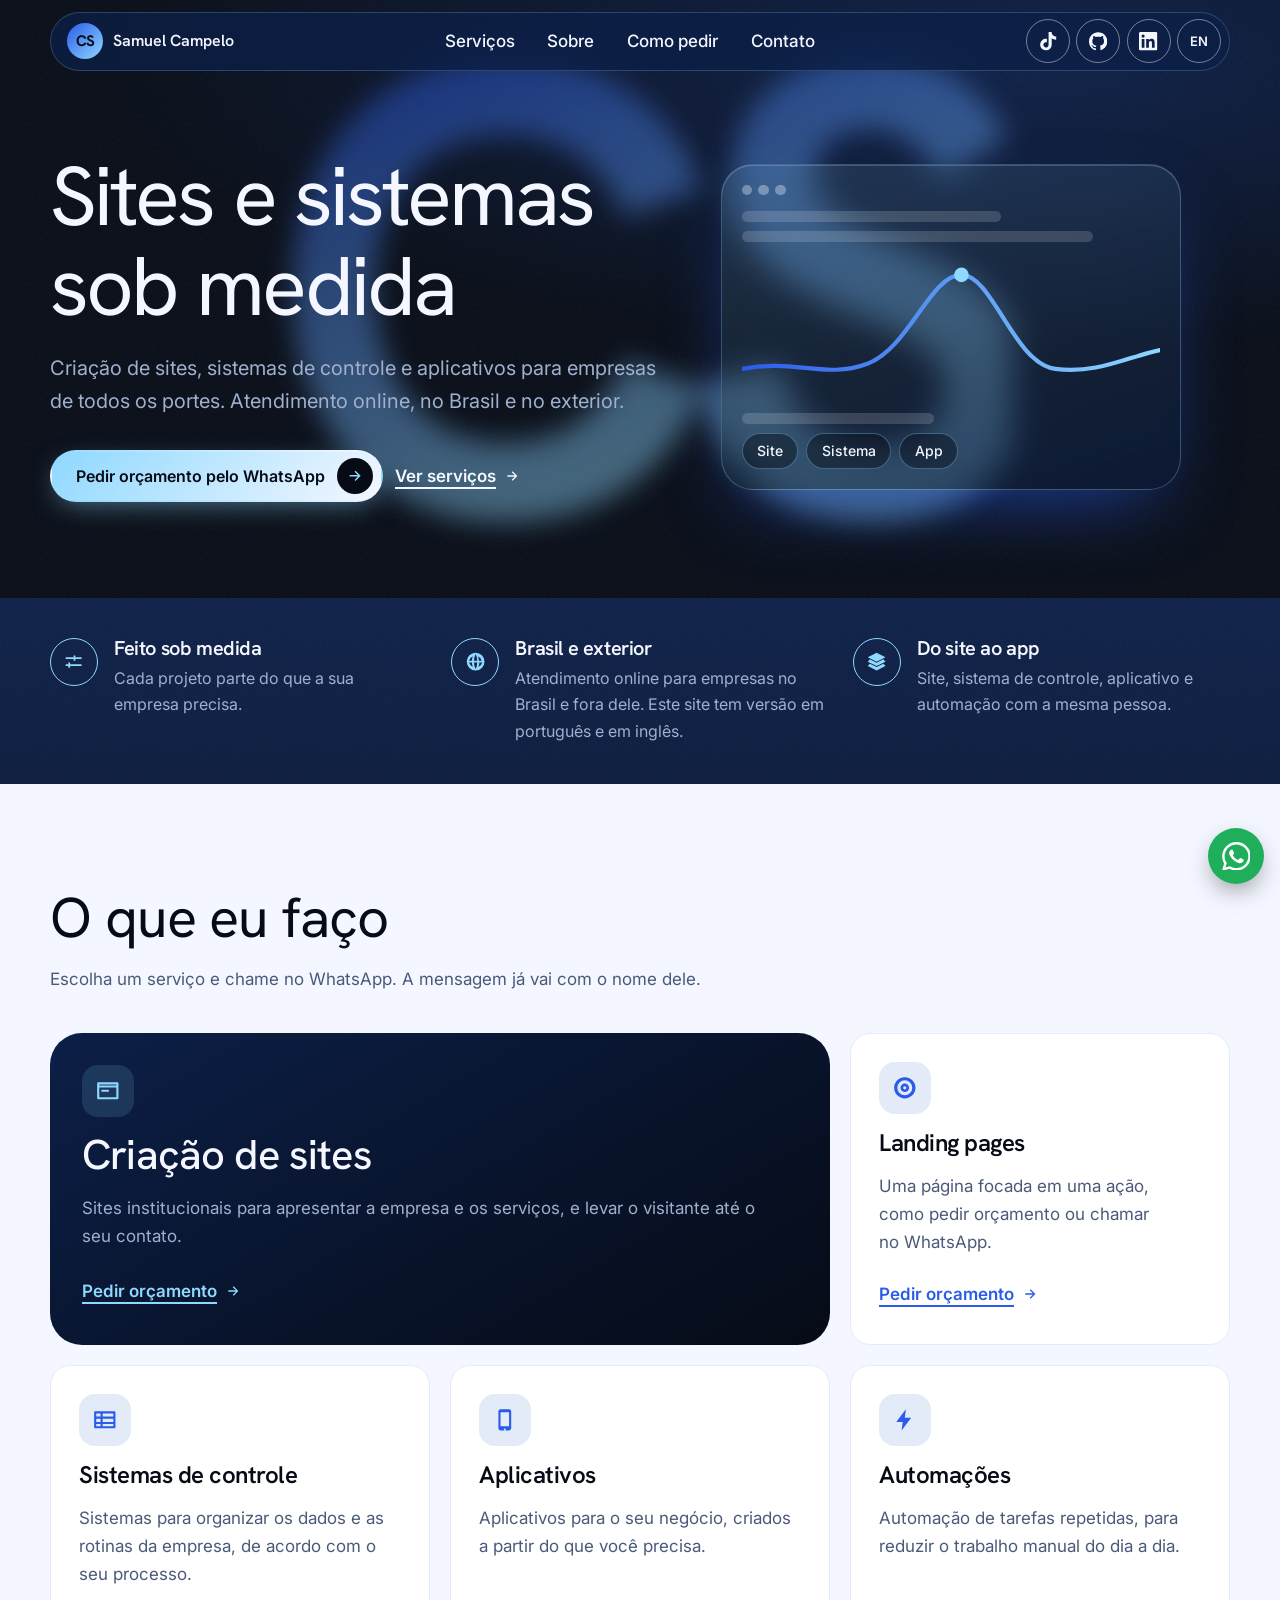
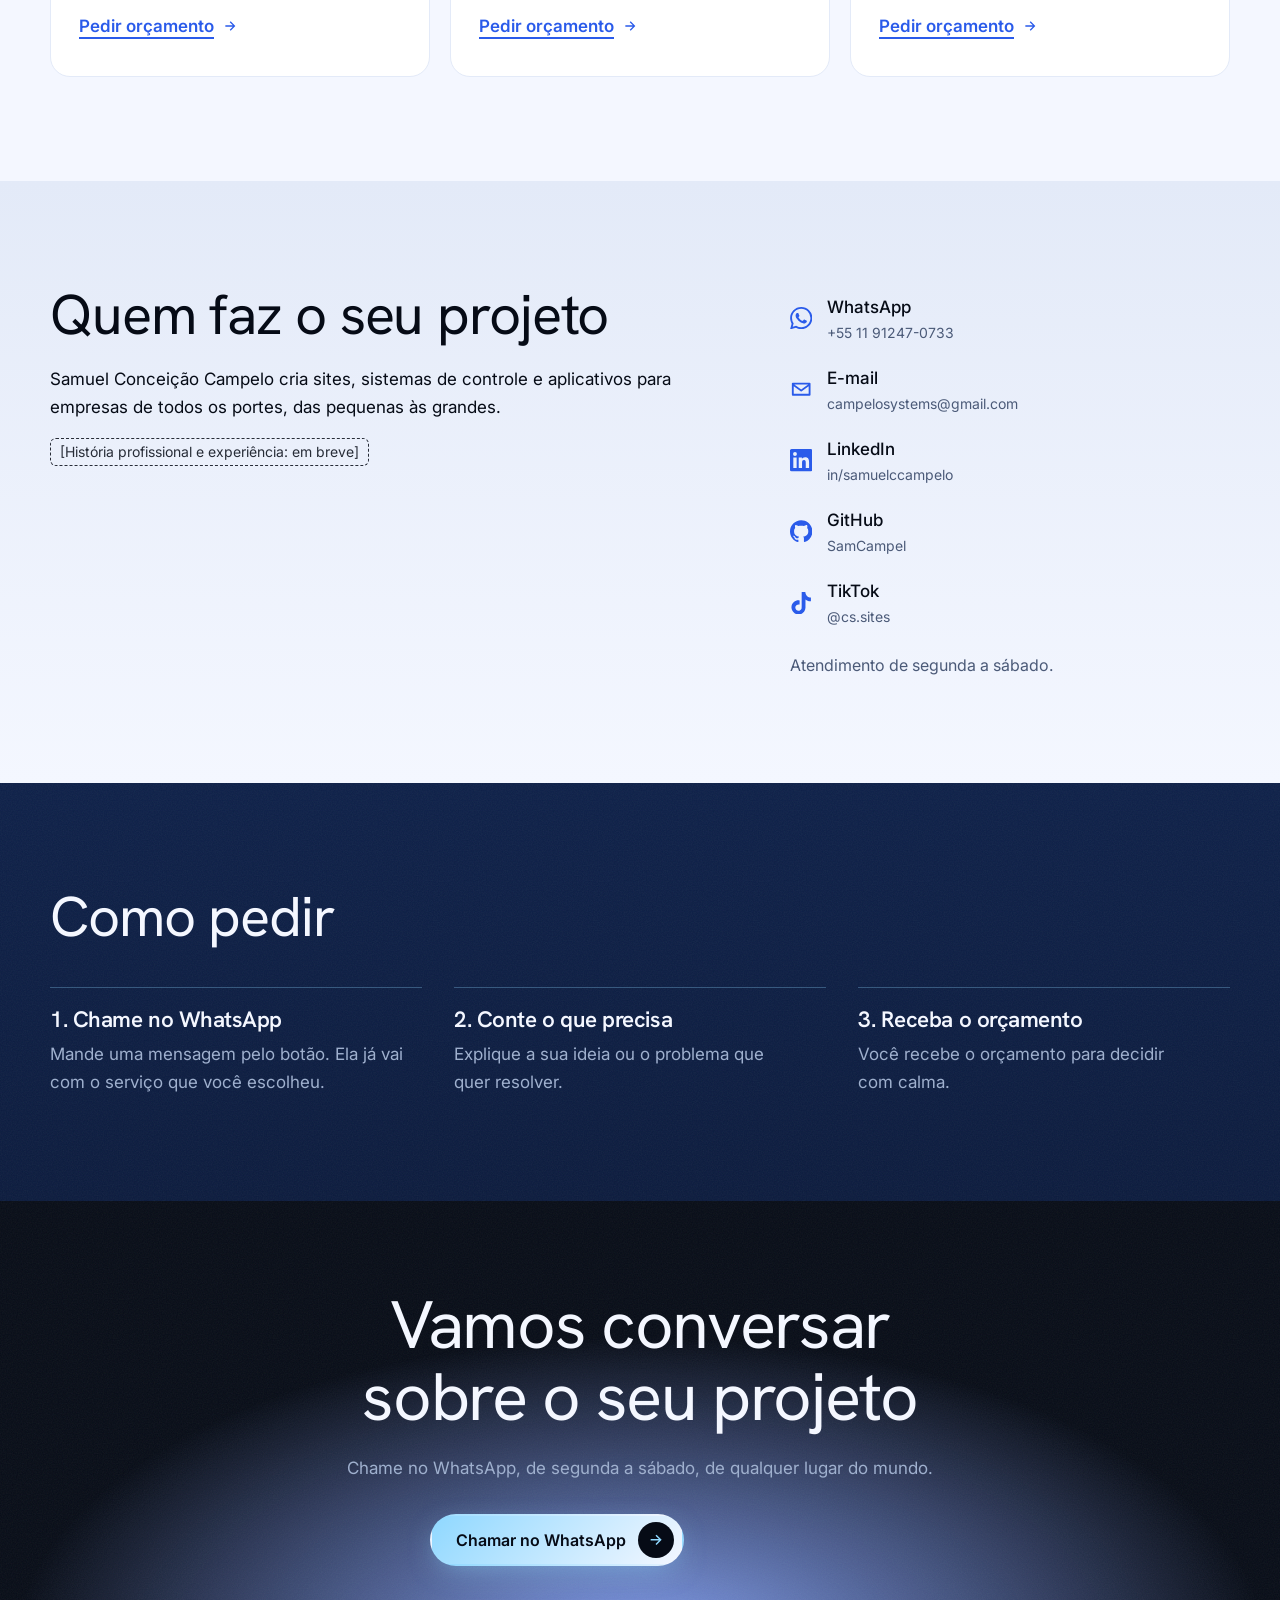
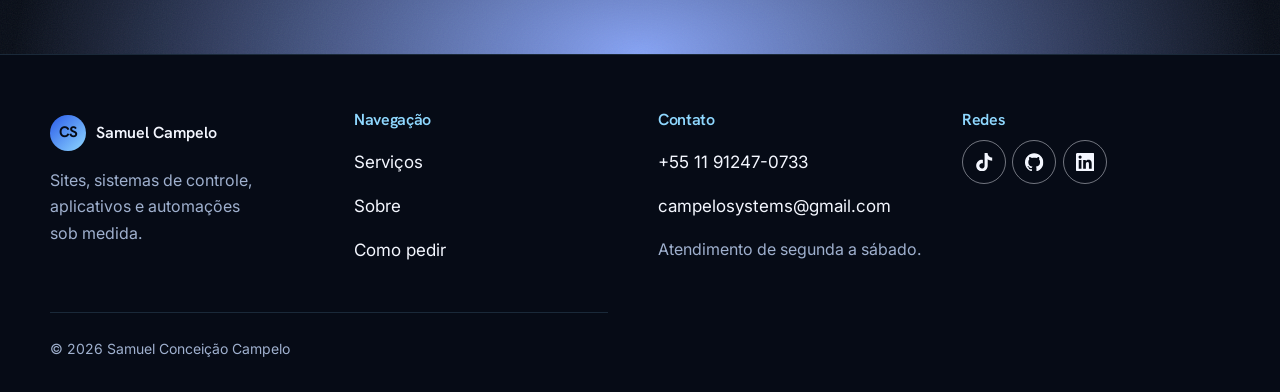
<file: index.html>
<!DOCTYPE html>
<html lang="pt-BR">
<head>
<meta charset="utf-8">
<meta name="viewport" content="width=device-width, initial-scale=1">
<title>Samuel Campelo · Sites, sistemas e apps sob medida</title>
<meta name="description" content="Criação de sites, landing pages, sistemas de controle, apps e automações. Atendimento online no Brasil e no exterior. Peça seu orçamento no WhatsApp.">
<link rel="canonical" href="https://SEU-DOMINIO-AQUI/">
<meta property="og:type" content="website">
<meta property="og:title" content="Samuel Campelo · Sites, sistemas e apps sob medida">
<meta property="og:description" content="Sites, landing pages, sistemas de controle, apps e automações. Atendimento online no Brasil e no exterior.">
<meta property="og:url" content="https://SEU-DOMINIO-AQUI/">
<meta property="og:locale" content="pt_BR">
<!-- PENDENTE: adicionar <meta property="og:image"> quando houver uma imagem de compartilhamento (1200x630) -->
<meta name="theme-color" content="#060B16">
<link rel="preconnect" href="https://fonts.googleapis.com">
<link rel="preconnect" href="https://fonts.gstatic.com" crossorigin>
<link href="https://fonts.googleapis.com/css2?family=Hanken+Grotesk:wght@300..700&family=Inter:wght@400..700&display=swap" rel="stylesheet">
<script type="application/ld+json">
{
  "@context": "https://schema.org",
  "@type": "ProfessionalService",
  "name": "Samuel Conceição Campelo",
  "description": "Criação de sites, landing pages, sistemas de controle, aplicativos e automações.",
  "telephone": "+5511912470733",
  "email": "campelosystems@gmail.com",
  "areaServed": "Brasil e exterior (atendimento online)",
  "sameAs": [
    "https://www.tiktok.com/@cs.sites",
    "https://github.com/SamCampel/",
    "https://www.linkedin.com/in/samuelccampelo/"
  ]
}
</script>
<style>
@font-face{font-family:"Hanken Fallback";src:local("Arial");size-adjust:103%;ascent-override:96%;descent-override:24%;line-gap-override:0%}
@font-face{font-family:"Inter Fallback";src:local("Arial");size-adjust:107%;ascent-override:90%;descent-override:22%;line-gap-override:0%}

:root{
  --abismo:#060B16;
  --marinho:#0C1F47;
  --azul:#2A5BEA;
  --ciano:#8FD8FF;
  --gelo:#F4F7FF;
  --nevoa:#E3EAF8;
  --cinza-escuro:#9FB0CE;   /* texto secundário em fundo escuro */
  --grafite:#4B5A78;        /* texto secundário em fundo claro */
  --wa:#1FAF5A;
  --font-title:"Hanken Grotesk","Hanken Fallback",system-ui,sans-serif;
  --font-body:"Inter","Inter Fallback",system-ui,sans-serif;
  --grain:url("data:image/svg+xml,%3Csvg xmlns='http://www.w3.org/2000/svg' width='160' height='160'%3E%3Cfilter id='n'%3E%3CfeTurbulence type='fractalNoise' baseFrequency='.8' numOctaves='2' stitchTiles='stitch'/%3E%3C/filter%3E%3Crect width='100%25' height='100%25' filter='url(%23n)' opacity='.9'/%3E%3C/svg%3E");
}
*,*::before,*::after{box-sizing:border-box}
html{scroll-behavior:smooth;-webkit-text-size-adjust:100%}
body{margin:0;font-family:var(--font-body);font-size:1.0625rem;line-height:1.65;color:var(--abismo);background:var(--gelo);overflow-x:hidden}
img,svg{display:block;max-width:100%}
h1,h2,h3{font-family:var(--font-title);margin:0;line-height:1.08;text-wrap:balance;letter-spacing:-.02em}
p{margin:0;text-wrap:pretty;max-width:62ch}
a{color:inherit}
ul{margin:0;padding:0;list-style:none}
section[id],header[id]{scroll-margin-top:6rem}
:focus-visible{outline:3px solid var(--ciano);outline-offset:3px;border-radius:6px}
.light :focus-visible{outline-color:var(--azul)}
.wrap{width:min(1180px,100% - 2.5rem);margin-inline:auto}
.ico{width:1.25em;height:1.25em;fill:currentColor;flex:none}
.sr{position:absolute;width:1px;height:1px;overflow:hidden;clip:rect(0 0 0 0);white-space:nowrap}
.pend{display:inline-block;font-size:.875rem;border:1px dashed currentColor;border-radius:6px;padding:.1rem .55rem;opacity:.85}

/* ---------- Botões ---------- */
.btn{--h:3.25rem;display:inline-flex;align-items:center;justify-content:center;gap:.75rem;min-height:44px;height:var(--h);padding:0 .5rem 0 1.5rem;border-radius:999px;font:600 1rem/1 var(--font-body);text-decoration:none;border:2px solid transparent;cursor:pointer;position:relative;overflow:hidden;transition:transform .2s,box-shadow .2s,background .2s,color .2s,border-color .2s;width:100%}
.btn .dot{width:2.25rem;height:2.25rem;border-radius:50%;display:grid;place-items:center;flex:none;transition:transform .2s,background .2s,color .2s}
.btn .dot .ico{width:1.1rem;height:1.1rem}
.btn-primary{background:linear-gradient(135deg,var(--azul),#4A86F7);color:#fff;box-shadow:0 8px 24px -8px rgba(42,91,234,.7)}
.btn-primary .dot{background:#fff;color:var(--azul)}
.btn-primary::after{content:"";position:absolute;inset:0;background:linear-gradient(110deg,transparent 30%,rgba(255,255,255,.35) 50%,transparent 70%);transform:translateX(-120%);transition:transform .6s}
.btn-primary:hover{transform:translateY(-2px);box-shadow:0 12px 28px -8px rgba(42,91,234,.8)}
.btn-primary:hover::after{transform:translateX(120%)}
.btn-primary:hover .dot{background:var(--abismo);color:#fff}
.btn-primary:active{transform:translateY(0);box-shadow:0 4px 12px -6px rgba(42,91,234,.8)}
.btn-primary:disabled,.btn-primary[aria-disabled="true"]{opacity:.5;pointer-events:none;box-shadow:none}
.dark .btn-primary{background:linear-gradient(135deg,var(--ciano),var(--gelo));color:var(--abismo);box-shadow:0 8px 28px -8px rgba(143,216,255,.55)}
.dark .btn-primary .dot{background:var(--abismo);color:var(--ciano)}
.dark .btn-primary:hover .dot{background:var(--marinho);color:var(--gelo)}
.btn-secondary{background:transparent;color:inherit;border-color:currentColor;padding:0 1.5rem}
.btn-secondary:hover{background:var(--abismo);color:var(--gelo);border-color:var(--abismo);transform:translateY(-2px)}
.btn-secondary:active{transform:translateY(0)}
.btn-secondary:disabled{opacity:.5;pointer-events:none}
.dark .btn-secondary:hover{background:var(--gelo);color:var(--abismo);border-color:var(--gelo)}
.btn-text{display:inline-flex;align-items:center;gap:.5rem;min-height:44px;font-weight:600;text-decoration:underline;text-underline-offset:.3em;text-decoration-thickness:2px;transition:gap .2s,color .2s}
.btn-text .ico{width:1rem;height:1rem}
.btn-text:hover{gap:.85rem}
.btn-text:active{opacity:.75}

/* ---------- Topo ---------- */
.top{position:fixed;top:.75rem;left:0;right:0;z-index:50;pointer-events:none}
.bar{pointer-events:auto;width:min(1180px,100% - 1.5rem);margin-inline:auto;display:flex;align-items:center;justify-content:space-between;gap:.5rem;padding:.4rem .5rem .4rem 1rem;background:rgba(12,31,71,.78);backdrop-filter:blur(14px);-webkit-backdrop-filter:blur(14px);border:1px solid rgba(143,216,255,.22);border-radius:999px;color:var(--gelo);position:relative}
.brand{display:flex;align-items:center;gap:.6rem;text-decoration:none;font-family:var(--font-title);font-weight:600;min-height:44px}
.brand .mark{width:2.25rem;height:2.25rem;border-radius:50%;background:linear-gradient(135deg,var(--azul),var(--ciano));color:var(--abismo);display:grid;place-items:center;font-weight:700;font-size:.95rem;letter-spacing:-.04em}
.brand .nm{display:none;font-size:1rem}
.nav{position:absolute;left:0;right:0;top:calc(100% + .5rem);background:rgba(12,31,71,.96);border:1px solid rgba(143,216,255,.22);border-radius:1.5rem;padding:.75rem;display:none}
.nav.open{display:block}
.nav a{display:flex;align-items:center;min-height:48px;padding:0 1rem;border-radius:.75rem;text-decoration:none;font-weight:500}
.nav a:hover{background:rgba(143,216,255,.12)}
.actions{display:flex;align-items:center;gap:.4rem}
.social{display:none;gap:.4rem}
.circ{width:2.75rem;height:2.75rem;min-width:44px;min-height:44px;border-radius:50%;border:1.5px solid rgba(244,247,255,.45);display:grid;place-items:center;color:inherit;text-decoration:none;background:transparent;cursor:pointer;font:600 .8125rem/1 var(--font-body);transition:background .2s,color .2s,border-color .2s}
.circ:hover{background:var(--gelo);color:var(--abismo);border-color:var(--gelo)}
.circ .ico{width:1.15rem;height:1.15rem}
.menu-btn .ico{width:1.3rem;height:1.3rem}
.menu-btn .x{display:none}
.menu-btn[aria-expanded="true"] .bars{display:none}
.menu-btn[aria-expanded="true"] .x{display:block}

/* ---------- Hero ---------- */
.dark{color:var(--gelo)}
.hero{position:relative;background:radial-gradient(120% 80% at 80% 10%,var(--marinho),var(--abismo) 60%);padding:8rem 0 4.5rem;overflow:hidden;isolation:isolate}
.hero::before,.band-dark::before{content:"";position:absolute;inset:0;background-image:var(--grain);opacity:.08;mix-blend-mode:screen;pointer-events:none;z-index:-1}
.cs-giant{position:absolute;z-index:-1;left:50%;top:50%;transform:translate(-50%,-52%);font-family:var(--font-title);font-weight:700;font-size:clamp(15rem,62vw,40rem);line-height:.8;letter-spacing:-.06em;background:linear-gradient(160deg,var(--azul) 10%,var(--ciano) 70%);-webkit-background-clip:text;background-clip:text;color:transparent;filter:blur(14px);opacity:.42;user-select:none;pointer-events:none;white-space:nowrap}
.hero-grid{display:grid;gap:2.5rem;text-align:center;justify-items:center}
.hero h1{font-weight:400;font-size:clamp(2.6rem,9vw,5.2rem);letter-spacing:-.035em}
.hero .lead{margin:1.25rem auto 2rem;color:var(--cinza-escuro);font-size:clamp(1.0625rem,2.4vw,1.25rem)}
.cta-row{display:grid;gap:.75rem;width:100%}
.hero-copy{animation:rise .8s cubic-bezier(.2,.7,.2,1) both}
.ui{width:min(100%,460px);border-radius:2rem;border:1px solid rgba(143,216,255,.28);background:linear-gradient(160deg,rgba(143,216,255,.14),rgba(12,31,71,.55));backdrop-filter:blur(10px);-webkit-backdrop-filter:blur(10px);padding:1.25rem;box-shadow:0 30px 80px -30px rgba(42,91,234,.7),inset 0 1px 0 rgba(255,255,255,.18);animation:rise 1s .15s cubic-bezier(.2,.7,.2,1) both;text-align:left}
.ui-head{display:flex;gap:.4rem;margin-bottom:1rem}
.ui-head i{width:.65rem;height:.65rem;border-radius:50%;background:rgba(244,247,255,.35)}
.ui-line{height:.7rem;border-radius:99px;background:rgba(244,247,255,.16);margin:.55rem 0}
.ui-line.w1{width:62%}.ui-line.w2{width:84%}.ui-line.w3{width:46%}
.ui svg{width:100%;height:auto;margin:.75rem 0}
.chips{display:flex;flex-wrap:wrap;gap:.5rem}
.chip{font-size:.875rem;font-weight:500;padding:.35rem .9rem;border-radius:99px;border:1px solid rgba(143,216,255,.35);background:rgba(6,11,22,.45)}
@keyframes rise{from{opacity:0;transform:translateY(18px)}to{opacity:1;transform:none}}

/* ---------- Faixas ---------- */
.band-dark{position:relative;background:linear-gradient(180deg,var(--marinho),#0A1A3C);isolation:isolate}
.band{padding:4.5rem 0}
.feats{display:grid;gap:1.5rem;grid-template-columns:repeat(auto-fit,minmax(min(100%,270px),1fr));padding:2.5rem 0}
.feat{display:flex;gap:1rem;align-items:flex-start}
.feat .ico-box{width:3rem;height:3rem;flex:none;border-radius:50%;border:1.5px solid var(--ciano);color:var(--ciano);display:grid;place-items:center}
.feat h3{font-size:1.25rem;font-weight:600;margin-bottom:.35rem}
.feat p{color:var(--cinza-escuro);font-size:1rem}

.light{background:var(--gelo);color:var(--abismo)}
.light.alt{background:linear-gradient(180deg,var(--nevoa),var(--gelo))}
.sec-head{margin-bottom:2.5rem}
.sec-head h2{font-weight:400;font-size:clamp(2rem,5.5vw,3.5rem)}
.sec-head p{margin-top:1rem;color:var(--grafite)}

.svc-grid{display:grid;gap:1.25rem;grid-template-columns:1fr}
.svc{display:flex;flex-direction:column;gap:1rem;padding:1.75rem;background:#fff;border:1px solid var(--nevoa);border-radius:1.25rem}
.svc .ico-box{width:3.25rem;height:3.25rem;border-radius:1rem;background:var(--nevoa);color:var(--azul);display:grid;place-items:center}
.svc .ico-box .ico{width:1.6rem;height:1.6rem}
.svc h3{font-size:1.5rem;font-weight:600}
.svc p{color:var(--grafite);flex:1}
.svc .btn-text{color:var(--azul);align-self:flex-start}
.svc-main{background:linear-gradient(150deg,var(--marinho),var(--abismo));color:var(--gelo);border:0;border-radius:2rem;padding:2rem}
.svc-main .ico-box{background:rgba(143,216,255,.14);color:var(--ciano)}
.svc-main p{color:var(--cinza-escuro)}
.svc-main .btn-text{color:var(--ciano)}
.svc-main h3{font-size:clamp(1.9rem,4vw,2.6rem);font-weight:500}

.about{display:grid;gap:2.5rem}
.about h2{font-weight:400;font-size:clamp(2rem,5.5vw,3.5rem);margin-bottom:1.25rem}
.about p+p{margin-top:1rem}
.contact-list{display:grid;gap:.25rem}
.contact-list li a{display:flex;align-items:center;gap:.9rem;min-height:56px;padding:.5rem 1rem;border-radius:1rem;text-decoration:none;font-weight:500;transition:background .2s}
.contact-list li a:hover{background:var(--nevoa)}
.contact-list .ico{color:var(--azul);width:1.4rem;height:1.4rem}
.contact-list small{display:block;font-size:.875rem;color:var(--grafite);font-weight:400}
.hours{margin-top:1rem;padding:0 1rem;color:var(--grafite);font-size:1rem}

.steps{display:grid;gap:2rem;grid-template-columns:repeat(auto-fit,minmax(min(100%,270px),1fr));counter-reset:s}
.step{position:relative;padding-top:1.25rem;border-top:1px solid rgba(143,216,255,.3)}
.step h3{font-size:1.4rem;font-weight:600;margin-bottom:.5rem}
.step p{color:var(--cinza-escuro)}
.band-dark .sec-head p{color:var(--cinza-escuro)}

.final{position:relative;background:radial-gradient(70% 100% at 50% 100%,rgba(42,91,234,.55),var(--abismo) 70%);padding:5.5rem 0;text-align:center;isolation:isolate;overflow:hidden}
.final::before{content:"";position:absolute;inset:0;background-image:var(--grain);opacity:.08;mix-blend-mode:screen;z-index:-1}
.final h2{font-weight:400;font-size:clamp(2.2rem,6.5vw,4.2rem);max-width:16ch;margin-inline:auto}
.final p{margin:1.25rem auto 2rem;color:var(--cinza-escuro)}
.final .cta-row{max-width:420px;margin-inline:auto}

footer{background:var(--abismo);color:var(--gelo);padding:3.5rem 0 calc(2rem + env(safe-area-inset-bottom));border-top:1px solid rgba(143,216,255,.15)}
.foot{display:grid;gap:2.25rem;grid-template-columns:repeat(auto-fit,minmax(min(100%,220px),1fr))}
.foot h3{font-size:1rem;font-weight:600;margin-bottom:.75rem;color:var(--ciano)}
.foot li a{display:inline-flex;align-items:center;min-height:44px;text-decoration:none;color:var(--gelo)}
.foot li a:hover{text-decoration:underline;text-underline-offset:.25em}
.foot p{color:var(--cinza-escuro);font-size:1rem}
.foot .social{display:flex}
.legal{margin-top:2.5rem;padding-top:1.5rem;border-top:1px solid rgba(143,216,255,.15);color:var(--cinza-escuro);font-size:.875rem}

.wa-float{position:fixed;z-index:60;right:calc(1rem + env(safe-area-inset-right));bottom:calc(1rem + env(safe-area-inset-bottom));width:3.5rem;height:3.5rem;border-radius:50%;background:var(--wa);color:#fff;display:grid;place-items:center;box-shadow:0 10px 28px -8px rgba(0,0,0,.55);transition:transform .2s}
.wa-float .ico{width:1.8rem;height:1.8rem}
.wa-float:hover{transform:translateY(-2px)}

/* ---------- Responsivo ---------- */
@media (min-width:360px){.svc-grid{grid-template-columns:1fr}}
@media (min-width:480px){.cta-row{grid-template-columns:1fr 1fr}.btn{width:auto}.cta-row .btn-text{justify-self:center}}
@media (min-width:480px) and (max-width:899px){.cta-row{grid-template-columns:1fr;max-width:420px}.btn{width:100%}}
@media (min-width:640px){.brand .nm{display:inline}.social{display:flex}.svc-grid{grid-template-columns:repeat(2,1fr)}}
@media (min-width:800px){
  .menu-btn{display:none}
  .nav{position:static;display:flex!important;background:none;border:0;padding:0;gap:.25rem}
  .nav a{padding:0 .9rem;min-height:44px}
}
@media (min-width:900px){
  .hero{padding:9.5rem 0 6rem}
  .hero-grid{grid-template-columns:1.1fr .9fr;text-align:left;justify-items:start;align-items:center;gap:3rem}
  .hero .lead{margin-left:0}
  .cta-row{grid-template-columns:auto auto;align-items:center;justify-content:start;max-width:none}
  .cta-row .btn{width:auto}
  .svc-main{grid-column:span 2}
  .svc-grid{grid-template-columns:repeat(3,1fr)}
  .about{grid-template-columns:1.2fr .8fr;align-items:start}
  .band{padding:6.5rem 0}
}
@media (min-width:1920px){body{font-size:1.125rem}}
@media (hover:none){.btn:hover,.wa-float:hover{transform:none}.btn-primary:hover::after{transform:translateX(-120%)}}
@media (prefers-reduced-motion:reduce){
  *,*::before,*::after{animation:none!important;transition-duration:.01ms!important;scroll-behavior:auto!important}
}
</style>
</head>
<body>

<svg width="0" height="0" style="position:absolute" aria-hidden="true" focusable="false">
  <defs>
    <symbol id="i-wa" viewBox="0 0 24 24"><path d="M17.472 14.382c-.297-.149-1.758-.867-2.03-.967-.273-.099-.471-.148-.67.15-.197.297-.767.966-.94 1.164-.173.199-.347.223-.644.075-.297-.15-1.255-.463-2.39-1.475-.883-.788-1.48-1.761-1.653-2.059-.173-.297-.018-.458.13-.606.134-.133.298-.347.446-.52.149-.174.198-.298.298-.497.099-.198.05-.371-.025-.52-.075-.149-.669-1.612-.916-2.207-.242-.579-.487-.5-.669-.51-.173-.008-.371-.01-.57-.01-.198 0-.52.074-.792.372-.272.297-1.04 1.016-1.04 2.479 0 1.462 1.065 2.875 1.213 3.074.149.198 2.096 3.2 5.077 4.487.709.306 1.262.489 1.694.625.712.227 1.36.195 1.871.118.571-.085 1.758-.719 2.006-1.413.248-.694.248-1.289.173-1.413-.074-.124-.272-.198-.57-.347m-5.421 7.403h-.004a9.87 9.87 0 01-5.031-1.378l-.361-.214-3.741.982.998-3.648-.235-.374a9.86 9.86 0 01-1.51-5.26c.001-5.45 4.436-9.884 9.888-9.884 2.64 0 5.122 1.03 6.988 2.898a9.825 9.825 0 012.893 6.994c-.003 5.45-4.437 9.884-9.885 9.884m8.413-18.297A11.815 11.815 0 0012.05 0C5.495 0 .16 5.335.157 11.892c0 2.096.547 4.142 1.588 5.945L.057 24l6.305-1.654a11.882 11.882 0 005.683 1.448h.005c6.554 0 11.89-5.335 11.893-11.893a11.821 11.821 0 00-3.48-8.413Z"/></symbol>
    <symbol id="i-tt" viewBox="0 0 24 24"><path d="M12.525.02c1.31-.02 2.61-.01 3.91-.02.08 1.53.63 3.09 1.75 4.17 1.12 1.11 2.7 1.62 4.24 1.79v4.03c-1.44-.05-2.89-.35-4.2-.97-.57-.26-1.1-.59-1.62-.93-.01 2.92.01 5.84-.02 8.75-.08 1.4-.54 2.79-1.35 3.94-1.31 1.92-3.58 3.17-5.91 3.21-1.43.08-2.86-.31-4.08-1.03-2.02-1.19-3.44-3.37-3.65-5.71-.02-.5-.03-1-.01-1.49.18-1.9 1.12-3.72 2.58-4.96 1.66-1.44 3.98-2.13 6.15-1.72.02 1.48-.04 2.96-.04 4.44-.99-.32-2.15-.23-3.02.37-.63.41-1.11 1.04-1.36 1.75-.21.51-.15 1.07-.14 1.61.24 1.64 1.82 3.02 3.5 2.87 1.12-.01 2.19-.66 2.77-1.61.19-.33.4-.67.41-1.06.1-1.79.06-3.57.07-5.36.01-4.03-.01-8.05.02-12.07z"/></symbol>
    <symbol id="i-gh" viewBox="0 0 24 24"><path d="M12 .297c-6.63 0-12 5.373-12 12 0 5.303 3.438 9.8 8.205 11.385.6.113.82-.258.82-.577 0-.285-.01-1.04-.015-2.04-3.338.724-4.042-1.61-4.042-1.61C4.422 18.07 3.633 17.7 3.633 17.7c-1.087-.744.084-.729.084-.729 1.205.084 1.838 1.236 1.838 1.236 1.07 1.835 2.809 1.305 3.495.998.108-.776.417-1.305.76-1.605-2.665-.3-5.466-1.332-5.466-5.93 0-1.31.465-2.38 1.235-3.22-.135-.303-.54-1.523.105-3.176 0 0 1.005-.322 3.3 1.23.96-.267 1.98-.399 3-.405 1.02.006 2.04.138 3 .405 2.28-1.552 3.285-1.23 3.285-1.23.645 1.653.24 2.873.12 3.176.765.84 1.23 1.91 1.23 3.22 0 4.61-2.805 5.625-5.475 5.92.42.36.81 1.096.81 2.22 0 1.606-.015 2.896-.015 3.286 0 .315.21.69.825.57C20.565 22.092 24 17.592 24 12.297c0-6.627-5.373-12-12-12"/></symbol>
    <symbol id="i-in" viewBox="0 0 24 24"><path d="M20.447 20.452h-3.554v-5.569c0-1.328-.027-3.037-1.852-3.037-1.853 0-2.136 1.445-2.136 2.939v5.667H9.351V9h3.414v1.561h.046c.477-.9 1.637-1.85 3.37-1.85 3.601 0 4.267 2.37 4.267 5.455v6.286zM5.337 7.433a2.062 2.062 0 01-2.063-2.065 2.064 2.064 0 112.063 2.065zm1.782 13.019H3.555V9h3.564v11.452zM22.225 0H1.771C.792 0 0 .774 0 1.729v20.542C0 23.227.792 24 1.771 24h20.451C23.2 24 24 23.227 24 22.271V1.729C24 .774 23.2 0 22.222 0h.003z"/></symbol>
    <symbol id="i-mail" viewBox="0 0 24 24"><path d="M3 5h18a1 1 0 011 1v12a1 1 0 01-1 1H3a1 1 0 01-1-1V6a1 1 0 011-1zm1.6 2L12 12.4 19.4 7H4.6zM20 8.9l-7.4 5.4a1 1 0 01-1.2 0L4 8.9V17h16V8.9z"/></symbol>
    <symbol id="i-arrow" viewBox="0 0 24 24"><path d="M5 11h11.2l-4.6-4.6L13 5l7 7-7 7-1.4-1.4 4.6-4.6H5z"/></symbol>
    <symbol id="i-menu" viewBox="0 0 24 24"><path d="M4 6h16v2H4zm0 5h16v2H4zm0 5h16v2H4z"/></symbol>
    <symbol id="i-x" viewBox="0 0 24 24"><path d="M6.4 5L12 10.6 17.6 5 19 6.4 13.4 12 19 17.6 17.6 19 12 13.4 6.4 19 5 17.6 10.6 12 5 6.4z"/></symbol>
    <symbol id="i-globe" viewBox="0 0 24 24"><path d="M12 2a10 10 0 100 20 10 10 0 000-20zm6.9 9h-3.1a15.6 15.6 0 00-1.2-5A8 8 0 0118.9 11zM12 4c.8 1 1.6 3.100 1.800 7h-3.600C10.400 7.100 11.200 5 12 4zM4.600 13h3.100a15.600 15.600 0 001.200 5A8 8 0 014.600 13zm3.100-2H4.600A8 8 0 018.900 6a15.600 15.600 0 00-1.200 5zM12 20c-.8-1-1.600-3.100-1.800-7h3.600c-.2 3.900-1 6-1.800 7zm3.100-2a15.600 15.600 0 001.200-5h3.100a8 8 0 01-4.300 5z"/></symbol>
    <symbol id="i-tune" viewBox="0 0 24 24"><path d="M3 7h9V5h2v2h7v2h-7v2h-2V9H3zm0 8h3v-2h2v2h13v2H8v2H6v-2H3z"/></symbol>
    <symbol id="i-layers" viewBox="0 0 24 24"><path d="M12 2l10 5-10 5L2 7zm0 11.200l7.600-3.800L22 12l-10 5-10-5 2.400-2.600zm0 5l7.600-3.800L22 17l-10 5-10-5 2.400-2.600z"/></symbol>
    <symbol id="i-site" viewBox="0 0 24 24"><path d="M3 4h18a1 1 0 011 1v14a1 1 0 01-1 1H3a1 1 0 01-1-1V5a1 1 0 011-1zm1 5v9h16V9zm0-2h16V6H4zm2 4h7v2H6z"/></symbol>
    <symbol id="i-target" viewBox="0 0 24 24"><path d="M12 2a10 10 0 100 20 10 10 0 000-20zm0 3a7 7 0 110 14 7 7 0 010-14zm0 3a4 4 0 100 8 4 4 0 000-8zm0 2.500a1.500 1.500 0 110 3 1.500 1.500 0 010-3z"/></symbol>
    <symbol id="i-table" viewBox="0 0 24 24"><path d="M3 4h18a1 1 0 011 1v14a1 1 0 01-1 1H3a1 1 0 01-1-1V5a1 1 0 011-1zm1 2v3h4V6zm6 0v3h10V6zM4 11v3h4v-3zm6 0v3h10v-3zM4 16v2h4v-2zm6 0v2h10v-2z"/></symbol>
    <symbol id="i-app" viewBox="0 0 24 24"><path d="M8 2h8a2 2 0 012 2v16a2 2 0 01-2 2H8a2 2 0 01-2-2V4a2 2 0 012-2zm0 3v13h8V5zm4 15.200a.9.9 0 100 1.800.9.9 0 000-1.800z"/></symbol>
    <symbol id="i-bolt" viewBox="0 0 24 24"><path d="M13 2L4 14h6l-1 8 9-12h-6z"/></symbol>
  </defs>
</svg>

<!-- ============ TOPO ============ -->
<header class="top">
  <div class="bar">
    <a class="brand" href="#topo" aria-label="Samuel Campelo, início">
      <span class="mark" aria-hidden="true">CS</span>
      <span class="nm">Samuel Campelo</span>
    </a>
    <nav class="nav" id="menu" aria-label="Principal">
      <a href="#servicos" data-i18n="nav_serv">Serviços</a>
      <a href="#sobre" data-i18n="nav_sobre">Sobre</a>
      <a href="#como" data-i18n="nav_como">Como pedir</a>
      <a href="#contato" data-i18n="nav_contato">Contato</a>
    </nav>
    <div class="actions">
      <div class="social">
        <a class="circ" href="https://www.tiktok.com/@cs.sites" target="_blank" rel="noopener" aria-label="TikTok @cs.sites"><svg class="ico" aria-hidden="true"><use href="#i-tt"/></svg></a>
        <a class="circ" href="https://github.com/SamCampel/" target="_blank" rel="noopener" aria-label="GitHub SamCampel"><svg class="ico" aria-hidden="true"><use href="#i-gh"/></svg></a>
        <a class="circ" href="https://www.linkedin.com/in/samuelccampelo/" target="_blank" rel="noopener" aria-label="LinkedIn Samuel Campelo"><svg class="ico" aria-hidden="true"><use href="#i-in"/></svg></a>
      </div>
      <button class="circ" id="lang" type="button" aria-label="Switch language to English" lang="en"><span id="langTxt">EN</span></button>
      <button class="circ menu-btn" id="menuBtn" type="button" aria-expanded="false" aria-controls="menu" aria-label="Abrir menu">
        <svg class="ico bars" aria-hidden="true"><use href="#i-menu"/></svg>
        <svg class="ico x" aria-hidden="true"><use href="#i-x"/></svg>
      </button>
    </div>
  </div>
</header>

<main id="topo">
<!-- ============ HERO ============ -->
<section class="hero dark" aria-labelledby="h1">
  <div class="cs-giant" aria-hidden="true">CS</div>
  <div class="wrap hero-grid">
    <div class="hero-copy">
      <h1 id="h1" data-i18n="h1">Sites e sistemas sob medida</h1>
      <p class="lead" data-i18n="lead">Criação de sites, sistemas de controle e aplicativos para empresas de todos os portes. Atendimento online, no Brasil e no exterior.</p>
      <div class="cta-row">
        <a class="btn btn-primary" data-wa="Olá, Samuel! Vim pelo seu site e gostaria de pedir um orçamento.|Hi Samuel! I found your website and would like to request a quote." href="https://wa.me/5511912470733" target="_blank" rel="noopener"><span data-i18n="cta_main">Pedir orçamento pelo WhatsApp</span><span class="dot"><svg class="ico" aria-hidden="true"><use href="#i-arrow"/></svg></span></a>
        <a class="btn-text" href="#servicos"><span data-i18n="cta_serv">Ver serviços</span><svg class="ico" aria-hidden="true"><use href="#i-arrow"/></svg></a>
      </div>
    </div>
    <div class="ui" aria-hidden="true">
      <div class="ui-head"><i></i><i></i><i></i></div>
      <div class="ui-line w1"></div><div class="ui-line w2"></div>
      <svg viewBox="0 0 400 140" fill="none"><defs><linearGradient id="g" x1="0" x2="1"><stop stop-color="#2A5BEA"/><stop offset="1" stop-color="#8FD8FF"/></linearGradient></defs><path d="M0 110C50 100 80 120 120 105s60-85 90-85 50 85 90 90 70-12 100-18" stroke="url(#g)" stroke-width="4" stroke-linecap="round"/><circle cx="210" cy="20" r="7" fill="#8FD8FF"/></svg>
      <div class="ui-line w3"></div>
      <div class="chips"><span class="chip">Site</span><span class="chip">Sistema</span><span class="chip">App</span></div>
    </div>
  </div>
</section>

<!-- ============ DIFERENCIAIS ============ -->
<div class="band-dark dark">
  <div class="wrap feats">
    <div class="feat"><span class="ico-box"><svg class="ico" aria-hidden="true"><use href="#i-tune"/></svg></span><div><h3 data-i18n="f1t">Feito sob medida</h3><p data-i18n="f1p">Cada projeto parte do que a sua empresa precisa.</p></div></div>
    <div class="feat"><span class="ico-box"><svg class="ico" aria-hidden="true"><use href="#i-globe"/></svg></span><div><h3 data-i18n="f2t">Brasil e exterior</h3><p data-i18n="f2p">Atendimento online para empresas no Brasil e fora dele. Este site tem versão em português e em inglês.</p></div></div>
    <div class="feat"><span class="ico-box"><svg class="ico" aria-hidden="true"><use href="#i-layers"/></svg></span><div><h3 data-i18n="f3t">Do site ao app</h3><p data-i18n="f3p">Site, sistema de controle, aplicativo e automação com a mesma pessoa.</p></div></div>
  </div>
</div>

<!-- ============ SERVIÇOS ============ -->
<section class="light band" id="servicos" aria-labelledby="h-serv">
  <div class="wrap">
    <div class="sec-head">
      <h2 id="h-serv" data-i18n="serv_h">O que eu faço</h2>
      <p data-i18n="serv_p">Escolha um serviço e chame no WhatsApp. A mensagem já vai com o nome dele.</p>
    </div>
    <div class="svc-grid">
      <article class="svc svc-main">
        <span class="ico-box"><svg class="ico" aria-hidden="true"><use href="#i-site"/></svg></span>
        <h3 data-i18n="s1t">Criação de sites</h3>
        <p data-i18n="s1p">Sites institucionais para apresentar a empresa e os serviços, e levar o visitante até o seu contato.</p>
        <a class="btn-text" data-wa="Olá, Samuel! Vim pelo seu site e quero pedir um orçamento de criação de site.|Hi Samuel! I found your website and would like a quote for a website." href="https://wa.me/5511912470733" target="_blank" rel="noopener"><span data-i18n="s_cta">Pedir orçamento</span><svg class="ico" aria-hidden="true"><use href="#i-arrow"/></svg></a>
      </article>
      <article class="svc">
        <span class="ico-box"><svg class="ico" aria-hidden="true"><use href="#i-target"/></svg></span>
        <h3 data-i18n="s2t">Landing pages</h3>
        <p data-i18n="s2p">Uma página focada em uma ação, como pedir orçamento ou chamar no WhatsApp.</p>
        <a class="btn-text" data-wa="Olá, Samuel! Vim pelo seu site e quero pedir um orçamento de landing page.|Hi Samuel! I found your website and would like a quote for a landing page." href="https://wa.me/5511912470733" target="_blank" rel="noopener"><span data-i18n="s_cta">Pedir orçamento</span><svg class="ico" aria-hidden="true"><use href="#i-arrow"/></svg></a>
      </article>
      <article class="svc">
        <span class="ico-box"><svg class="ico" aria-hidden="true"><use href="#i-table"/></svg></span>
        <h3 data-i18n="s3t">Sistemas de controle</h3>
        <p data-i18n="s3p">Sistemas para organizar os dados e as rotinas da empresa, de acordo com o seu processo.</p>
        <a class="btn-text" data-wa="Olá, Samuel! Vim pelo seu site e quero pedir um orçamento de sistema de controle.|Hi Samuel! I found your website and would like a quote for a control system." href="https://wa.me/5511912470733" target="_blank" rel="noopener"><span data-i18n="s_cta">Pedir orçamento</span><svg class="ico" aria-hidden="true"><use href="#i-arrow"/></svg></a>
      </article>
      <article class="svc">
        <span class="ico-box"><svg class="ico" aria-hidden="true"><use href="#i-app"/></svg></span>
        <h3 data-i18n="s4t">Aplicativos</h3>
        <p data-i18n="s4p">Aplicativos para o seu negócio, criados a partir do que você precisa.</p>
        <a class="btn-text" data-wa="Olá, Samuel! Vim pelo seu site e quero pedir um orçamento de aplicativo.|Hi Samuel! I found your website and would like a quote for an app." href="https://wa.me/5511912470733" target="_blank" rel="noopener"><span data-i18n="s_cta">Pedir orçamento</span><svg class="ico" aria-hidden="true"><use href="#i-arrow"/></svg></a>
      </article>
      <article class="svc">
        <span class="ico-box"><svg class="ico" aria-hidden="true"><use href="#i-bolt"/></svg></span>
        <h3 data-i18n="s5t">Automações</h3>
        <p data-i18n="s5p">Automação de tarefas repetidas, para reduzir o trabalho manual do dia a dia.</p>
        <a class="btn-text" data-wa="Olá, Samuel! Vim pelo seu site e quero pedir um orçamento de automação.|Hi Samuel! I found your website and would like a quote for automation." href="https://wa.me/5511912470733" target="_blank" rel="noopener"><span data-i18n="s_cta">Pedir orçamento</span><svg class="ico" aria-hidden="true"><use href="#i-arrow"/></svg></a>
      </article>
    </div>
  </div>
</section>

<!-- ============ SOBRE + CONTATO ============ -->
<section class="light alt band" id="sobre" aria-labelledby="h-sobre">
  <div class="wrap about">
    <div>
      <h2 id="h-sobre" data-i18n="sobre_h">Quem faz o seu projeto</h2>
      <p data-i18n="sobre_p1">Samuel Conceição Campelo cria sites, sistemas de controle e aplicativos para empresas de todos os portes, das pequenas às grandes.</p>
      <p><span class="pend" data-i18n="sobre_pend">[História profissional e experiência: em breve]</span></p>
    </div>
    <div id="contato" aria-labelledby="h-cont">
      <h3 id="h-cont" class="sr" data-i18n="cont_h">Contato</h3>
      <ul class="contact-list">
        <li><a href="https://wa.me/5511912470733" target="_blank" rel="noopener"><svg class="ico" aria-hidden="true"><use href="#i-wa"/></svg><span>WhatsApp<small>+55 11 91247-0733</small></span></a></li>
        <li><a href="mailto:campelosystems@gmail.com"><svg class="ico" aria-hidden="true"><use href="#i-mail"/></svg><span data-i18n="cont_mail">E-mail<small>campelosystems@gmail.com</small></span></a></li>
        <li><a href="https://www.linkedin.com/in/samuelccampelo/" target="_blank" rel="noopener"><svg class="ico" aria-hidden="true"><use href="#i-in"/></svg><span>LinkedIn<small>in/samuelccampelo</small></span></a></li>
        <li><a href="https://github.com/SamCampel/" target="_blank" rel="noopener"><svg class="ico" aria-hidden="true"><use href="#i-gh"/></svg><span>GitHub<small>SamCampel</small></span></a></li>
        <li><a href="https://www.tiktok.com/@cs.sites" target="_blank" rel="noopener"><svg class="ico" aria-hidden="true"><use href="#i-tt"/></svg><span>TikTok<small>@cs.sites</small></span></a></li>
      </ul>
      <p class="hours" data-i18n="hours">Atendimento de segunda a sábado.</p>
    </div>
  </div>
</section>

<!-- ============ COMO PEDIR ============ -->
<section class="band-dark dark band" id="como" aria-labelledby="h-como">
  <div class="wrap">
    <div class="sec-head">
      <h2 id="h-como" data-i18n="como_h">Como pedir</h2>
    </div>
    <ol class="steps" style="list-style:none;margin:0;padding:0">
      <li class="step"><h3 data-i18n="p1t">1. Chame no WhatsApp</h3><p data-i18n="p1p">Mande uma mensagem pelo botão. Ela já vai com o serviço que você escolheu.</p></li>
      <li class="step"><h3 data-i18n="p2t">2. Conte o que precisa</h3><p data-i18n="p2p">Explique a sua ideia ou o problema que quer resolver.</p></li>
      <li class="step"><h3 data-i18n="p3t">3. Receba o orçamento</h3><p data-i18n="p3p">Você recebe o orçamento para decidir com calma.</p></li>
    </ol>
  </div>
</section>

<!-- ============ CHAMADA FINAL ============ -->
<section class="final dark" aria-labelledby="h-final">
  <div class="wrap">
    <h2 id="h-final" data-i18n="final_h">Vamos conversar sobre o seu projeto</h2>
    <p data-i18n="final_p">Chame no WhatsApp, de segunda a sábado, de qualquer lugar do mundo.</p>
    <div class="cta-row">
      <a class="btn btn-primary" data-wa="Olá, Samuel! Vim pelo seu site e quero conversar sobre um projeto.|Hi Samuel! I found your website and would like to talk about a project." href="https://wa.me/5511912470733" target="_blank" rel="noopener"><span data-i18n="final_cta">Chamar no WhatsApp</span><span class="dot"><svg class="ico" aria-hidden="true"><use href="#i-arrow"/></svg></span></a>
    </div>
  </div>
</section>
</main>

<!-- ============ RODAPÉ ============ -->
<footer>
  <div class="wrap">
    <div class="foot">
      <div>
        <a class="brand" href="#topo" aria-label="Samuel Campelo, início"><span class="mark" aria-hidden="true">CS</span><span class="nm" style="display:inline">Samuel Campelo</span></a>
        <p style="margin-top:.75rem" data-i18n="foot_desc">Sites, sistemas de controle, aplicativos e automações sob medida.</p>
      </div>
      <nav aria-label="Rodapé">
        <h3 data-i18n="foot_nav">Navegação</h3>
        <ul>
          <li><a href="#servicos" data-i18n="nav_serv">Serviços</a></li>
          <li><a href="#sobre" data-i18n="nav_sobre">Sobre</a></li>
          <li><a href="#como" data-i18n="nav_como">Como pedir</a></li>
        </ul>
      </nav>
      <div>
        <h3 data-i18n="foot_cont">Contato</h3>
        <ul>
          <li><a href="https://wa.me/5511912470733" target="_blank" rel="noopener">+55 11 91247-0733</a></li>
          <li><a href="mailto:campelosystems@gmail.com">campelosystems@gmail.com</a></li>
        </ul>
        <p style="margin-top:.5rem" data-i18n="hours">Atendimento de segunda a sábado.</p>
      </div>
      <div>
        <h3 data-i18n="foot_redes">Redes</h3>
        <div class="social">
          <a class="circ" href="https://www.tiktok.com/@cs.sites" target="_blank" rel="noopener" aria-label="TikTok @cs.sites"><svg class="ico" aria-hidden="true"><use href="#i-tt"/></svg></a>
          <a class="circ" href="https://github.com/SamCampel/" target="_blank" rel="noopener" aria-label="GitHub SamCampel"><svg class="ico" aria-hidden="true"><use href="#i-gh"/></svg></a>
          <a class="circ" href="https://www.linkedin.com/in/samuelccampelo/" target="_blank" rel="noopener" aria-label="LinkedIn Samuel Campelo"><svg class="ico" aria-hidden="true"><use href="#i-in"/></svg></a>
        </div>
      </div>
    </div>
    <p class="legal">© <span id="yr">2026</span> Samuel Conceição Campelo</p>
  </div>
</footer>

<a class="wa-float" data-wa="Olá, Samuel! Vim pelo seu site e gostaria de pedir um orçamento.|Hi Samuel! I found your website and would like to request a quote." href="https://wa.me/5511912470733" target="_blank" rel="noopener" aria-label="Chamar Samuel no WhatsApp"><svg class="ico" aria-hidden="true"><use href="#i-wa"/></svg></a>

<script>
(function(){
  var EN={
    nav_serv:"Services",nav_sobre:"About",nav_como:"How to order",nav_contato:"Contact",
    h1:"Custom websites and systems",
    lead:"Websites, control systems and apps for companies of all sizes. Online service in Brazil and abroad.",
    cta_main:"Request a quote on WhatsApp",cta_serv:"See services",
    f1t:"Made to measure",f1p:"Every project starts from what your company needs.",
    f2t:"Brazil and abroad",f2p:"Online service for companies in Brazil and elsewhere. This site is available in Portuguese and English.",
    f3t:"From website to app",f3p:"Website, control system, app and automation with the same person.",
    serv_h:"What I do",serv_p:"Pick a service and message me on WhatsApp. The message already includes its name.",
    s1t:"Website creation",s1p:"Company websites that present the business and its services and lead visitors to contact you.",
    s2t:"Landing pages",s2p:"A page focused on one action, such as requesting a quote or messaging on WhatsApp.",
    s3t:"Control systems",s3p:"Systems to organize your company's data and routines, built around your process.",
    s4t:"Apps",s4p:"Apps for your business, built from what you need.",
    s5t:"Automation",s5p:"Automation of repetitive tasks, to cut down manual work in your day.",
    s_cta:"Request a quote",
    sobre_h:"Who builds your project",sobre_p1:"Samuel Conceição Campelo creates websites, control systems and apps for companies of all sizes, from small to large.",
    sobre_pend:"[Professional background: coming soon]",
    cont_h:"Contact",hours:"Available Monday to Saturday.",
    como_h:"How to order",
    p1t:"1. Message me on WhatsApp",p1p:"Send a message using the button. It already includes the service you chose.",
    p2t:"2. Tell me what you need",p2p:"Explain your idea or the problem you want to solve.",
    p3t:"3. Get your quote",p3p:"You receive the quote so you can decide at your own pace.",
    final_h:"Let's talk about your project",final_p:"Message me on WhatsApp, Monday to Saturday, from anywhere in the world.",final_cta:"Message on WhatsApp",
    foot_desc:"Custom websites, control systems, apps and automation.",foot_nav:"Navigation",foot_cont:"Contact",foot_redes:"Social"
  };
  var T={
    pt:{title:"Samuel Campelo · Sites, sistemas e apps sob medida",desc:"Criação de sites, landing pages, sistemas de controle, apps e automações. Atendimento online no Brasil e no exterior. Peça seu orçamento no WhatsApp.",langBtn:"EN",langLabel:"Switch language to English",menu:"Abrir menu",wa:"Chamar Samuel no WhatsApp",htmlLang:"pt-BR",mail:"E-mail"},
    en:{title:"Samuel Campelo · Custom websites, systems and apps",desc:"Websites, landing pages, control systems, apps and automation. Online service in Brazil and abroad. Request your quote on WhatsApp.",langBtn:"PT",langLabel:"Mudar idioma para português",menu:"Open menu",wa:"Message Samuel on WhatsApp",htmlLang:"en",mail:"E-mail"}
  };
  var nodes=[].slice.call(document.querySelectorAll("[data-i18n]"));
  nodes.forEach(function(n){n.dataset.pt=n.innerHTML});
  var lang="pt";
  var metaDesc=document.querySelector('meta[name="description"]');
  var menuBtn=document.getElementById("menuBtn"),menu=document.getElementById("menu");

  function setWa(){
    document.querySelectorAll("[data-wa]").forEach(function(a){
      var p=a.dataset.wa.split("|");
      a.href="https://wa.me/5511912470733?text="+encodeURIComponent(lang==="en"?p[1]:p[0]);
    });
  }
  function apply(l){
    lang=l;var t=T[l];
    nodes.forEach(function(n){
      var k=n.dataset.i18n;
      if(l==="en"&&EN[k]!==undefined&&k!=="cont_mail"){n.innerHTML=EN[k]}else if(l==="pt"||k==="cont_mail"){n.innerHTML=n.dataset.pt}
    });
    document.documentElement.lang=t.htmlLang;
    document.title=t.title;
    if(metaDesc)metaDesc.setAttribute("content",t.desc);
    var b=document.getElementById("lang");
    document.getElementById("langTxt").textContent=t.langBtn;
    b.setAttribute("aria-label",t.langLabel);
    b.setAttribute("lang",l==="pt"?"en":"pt-BR");
    menuBtn.setAttribute("aria-label",t.menu);
    document.querySelector(".wa-float").setAttribute("aria-label",t.wa);
    setWa();
    try{localStorage.setItem("cs-lang",l)}catch(e){}
  }
  document.getElementById("lang").addEventListener("click",function(){apply(lang==="pt"?"en":"pt")});

  function closeMenu(){menu.classList.remove("open");menuBtn.setAttribute("aria-expanded","false")}
  menuBtn.addEventListener("click",function(){
    var o=menu.classList.toggle("open");menuBtn.setAttribute("aria-expanded",String(o));
  });
  menu.addEventListener("click",function(e){if(e.target.closest("a"))closeMenu()});
  document.addEventListener("keydown",function(e){if(e.key==="Escape"&&menu.classList.contains("open")){closeMenu();menuBtn.focus()}});
  document.addEventListener("click",function(e){if(!e.target.closest(".bar"))closeMenu()});

  document.getElementById("yr").textContent=new Date().getFullYear();
  var saved=null;try{saved=localStorage.getItem("cs-lang")}catch(e){}
  if(saved==="en")apply("en");else setWa();
})();
</script>
</body>
</html>
</file>
